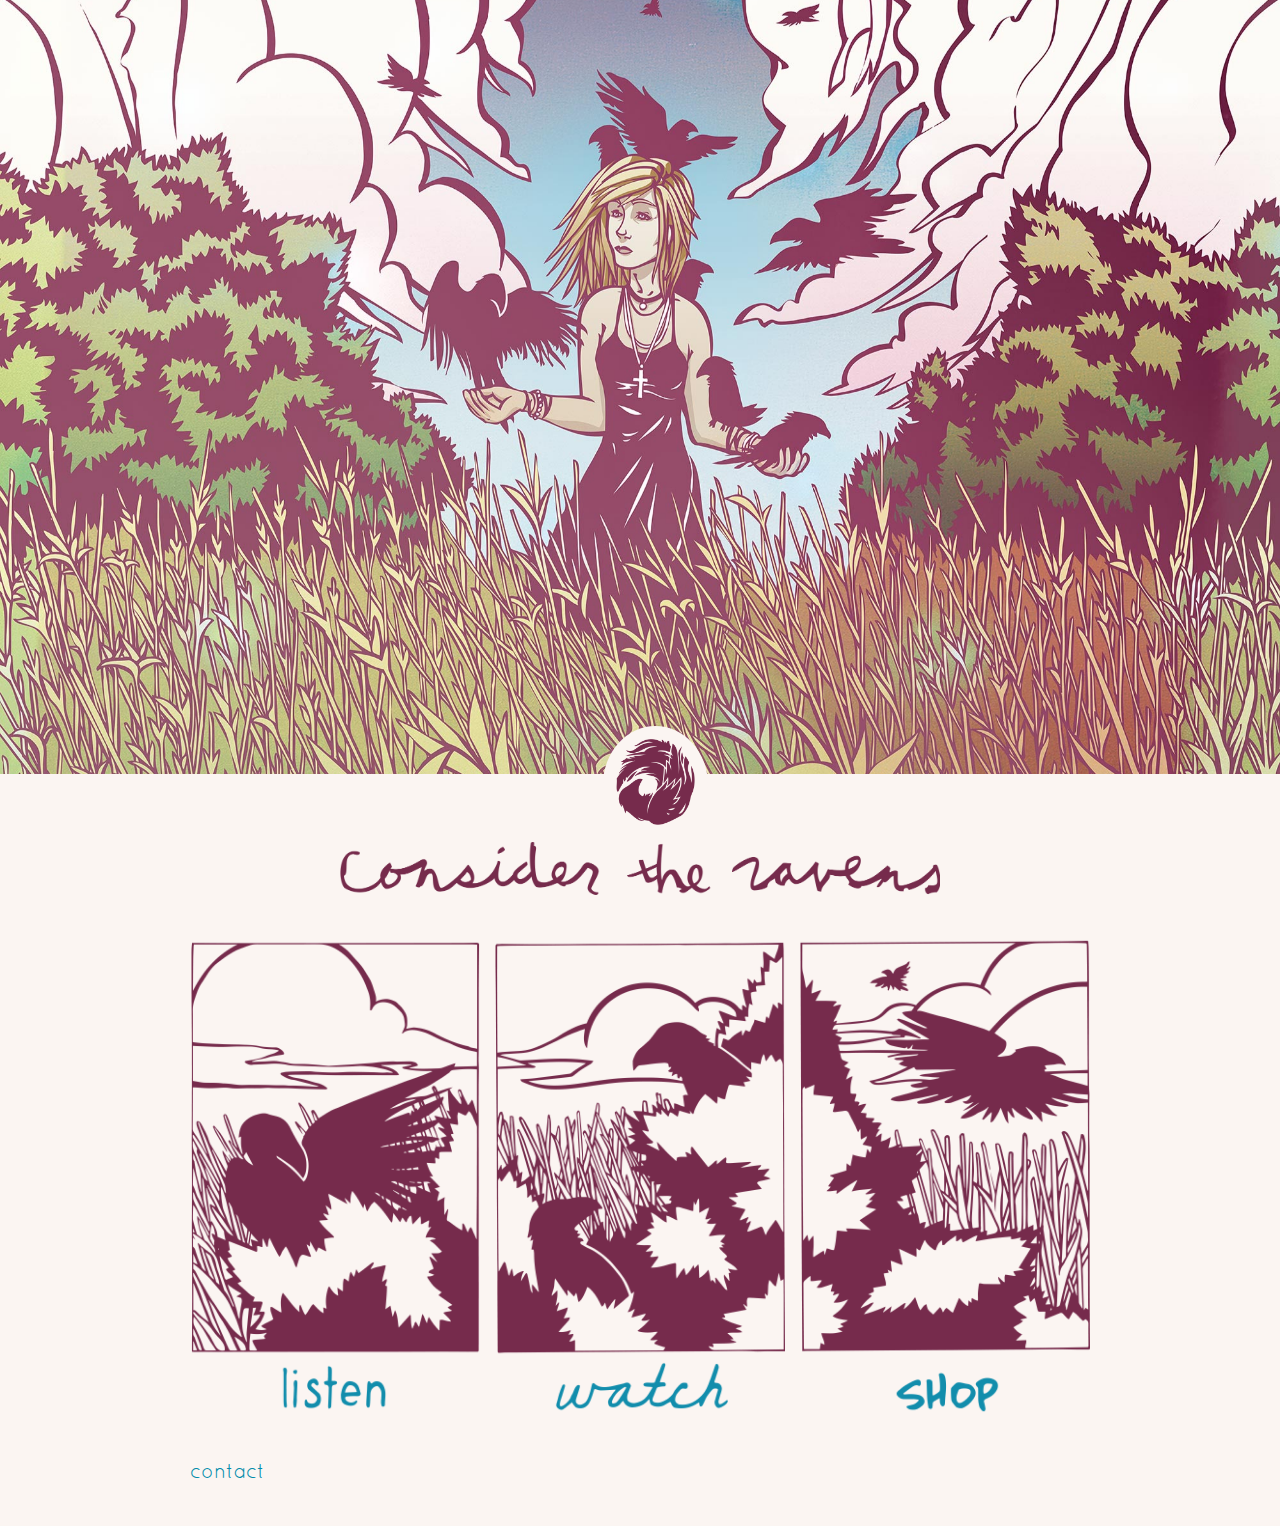
<file: index.html>
<!DOCTYPE html>
<html>
<head>
  <title>Consider The Ravens</title>
  <meta name="description" content="Christian pop punk.">
  <meta charset="utf-8">
  <meta http-equiv="X-UA-Compatible" content="IE=edge,chrome=1">
  <meta name="viewport" content="width=device-width, initial-scale=1" />
  <link rel="stylesheet" href="public/stylesheets/reset.css" type="text/css">
  <link rel="stylesheet" href="public/stylesheets/main.css?v=1" type="text/css">
  <script src="http://ajax.googleapis.com/ajax/libs/jquery/2.0.0/jquery.min.js"></script>
  <script src="./public/javascripts/scroll.js"></script>
</head>

<body>
  <div class="background"></div>
  <div class="window"></div>

  <div class="content">
    <div class="container">
      <figure><img src="public/images/logo.png" /></figure>

      <header><img src="public/images/name.png" /></header>

      <section>
        <ul>
          <li><a href="http://considertheravens.bandcamp.com" target="_blank" class="listen"></a></li>
          <li><a href="http://www.youtube.com/user/considertheravens777/videos" target="_blank" class="watch"></a></li>
          <li><a href="http://considertheravens.bigcartel.com/" target="_blank" class="shop"></a></li>
        </ul>
      </section>

      <footer>
        <p><a href="mailto:considertheravensband@gmail.com">contact</a></p>
      </footer>
    </div>
  </div>

  <div class="preloader">
    <img src="public/images/listen_hover.png" />
    <img src="public/images/watch_hover.png" />
    <img src="public/images/shop_hover.png" />
  </div>

</body>
</html>
</file>
<file: public/stylesheets/main.css>
html, body {
  width: 100%;
  height: 100%;
}

body {
  background-color: #fbf5f2;
  color: #843656;
  font-family: 'QuicksandBook', Helvetica, sans-serif;
  font-size: 15px;
  line-height: 1.3125rem;
  overflow-x: hidden;
}


/* TYPOGRAPHY
-------------------------------------------------------------------------*/

p {
  font-size: 20px;
}

a {
  color: #008cab;
  text-decoration: none;
}

a:hover {
  text-decoration: underline;
}


/* LAYOUT
-------------------------------------------------------------------------*/

.background {
  width: 100vw;
  height: 100vh;
  background: url('../images/masthead.jpg') no-repeat center center fixed;
  background-size: cover;
  position: fixed;
  z-index: -1;
}

.window {
  width: 100vw;
  height: 80vh;
}

.content {
  background-color: #fbf5f2;
  text-align: center;
  position: relative;
}

.container {
  max-width: 900px;
  width: 90%;
  margin: 0 auto;
  padding: 3.975rem 0 2.625rem;
}

figure {
  background-color: #fbf5f2;
  border-radius: 50%;
  width: 3.9375rem;
  padding: 0.6875rem;
  position: absolute;
  top: -2.3rem;
  left: 50%;
  margin-left: -2.33125rem;
  z-index: 10;
}

header {
  margin-bottom: 1.8125rem;
}

header img {
  width: 600px;
}

ul {
  display: flex;
  flex-direction: row;
  margin-bottom: 1.8125rem;
}

li {
  flex: 1;
  margin-right: 8px;
}

li:last-child {
  margin-right: 0;
}

li a {
  background-repeat: no-repeat;
  background-size: contain;
  display: block;
  height: 180px;
}

a.listen {
  background-image: url('../images/listen.png');
}
a.listen:hover {
  background-image: url('../images/listen_hover.png');
}
a.watch {
  background-image: url('../images/watch.png');
}
a.watch:hover {
  background-image: url('../images/watch_hover.png');
}
a.shop {
  background-image: url('../images/shop.png');
}
a.shop:hover {
  background-image: url('../images/shop_hover.png');
}

footer {
  text-align: left;
}

.preloader {
  position: absolute;
  left: -99999px;
}

img {
  max-width: 100%;
}

/* RESPONSIVE
-------------------------------------------------------------------------*/

@media only screen and (min-width: 500px) {
  li a {
    height: 230px;
  }
}

@media only screen and (min-width: 500px) {
  li a {
    height: 280px;
  }
}

@media only screen and (min-width: 600px) {
  .window {
    height: 86%;
  }

  figure {
    width: 5rem;
    padding: 0.8rem;
    top: -3rem;
  }

  li a {
    height: 340px;
  }
}

@media only screen and (min-width: 700px) {
  li {
    margin-right: 15px;
  }

  li a {
    height: 390px;
  }
}

@media only screen and (min-width: 800px) {
  li a {
    height: 440px;
  }
}

@media only screen and (min-width: 900px) {
  li a {
    height: 500px;
  }
}

/* FONTS
-------------------------------------------------------------------------*/

@font-face {
  font-family: 'QuicksandLight';
  src: url('../fonts/Quicksand_Light-webfont.eot');
  src: url('../fonts/Quicksand_Light-webfont.eot?#iefix') format('embedded-opentype'),
       url('../fonts/Quicksand_Light-webfont.woff') format('woff'),
       url('../fonts/Quicksand_Light-webfont.ttf') format('truetype'),
       url('../fonts/Quicksand_Light-webfont.svg#QuicksandLight') format('svg');
  font-weight: normal;
  font-style: normal;
}
@font-face {
  font-family: 'QuicksandLightOblique';
  src: url('../fonts/Quicksand_Light_Oblique-webfont.eot');
  src: url('../fonts/Quicksand_Light_Oblique-webfont.eot?#iefix') format('embedded-opentype'),
       url('../fonts/Quicksand_Light_Oblique-webfont.woff') format('woff'),
       url('../fonts/Quicksand_Light_Oblique-webfont.ttf') format('truetype'),
       url('../fonts/Quicksand_Light_Oblique-webfont.svg#QuicksandLightOblique') format('svg');
  font-weight: normal;
  font-style: normal;
}
@font-face {
  font-family: 'QuicksandBook';
  src: url('../fonts/Quicksand_Book-webfont.eot');
  src: url('../fonts/Quicksand_Book-webfont.eot?#iefix') format('embedded-opentype'),
       url('../fonts/Quicksand_Book-webfont.woff') format('woff'),
       url('../fonts/Quicksand_Book-webfont.ttf') format('truetype'),
       url('../fonts/Quicksand_Book-webfont.svg#QuicksandBook') format('svg');
  font-weight: normal;
  font-style: normal;
}
@font-face {
  font-family: 'QuicksandBookOblique';
  src: url('../fonts/Quicksand_Book_Oblique-webfont.eot');
  src: url('../fonts/Quicksand_Book_Oblique-webfont.eot?#iefix') format('embedded-opentype'),
       url('../fonts/Quicksand_Book_Oblique-webfont.woff') format('woff'),
       url('../fonts/Quicksand_Book_Oblique-webfont.ttf') format('truetype'),
       url('../fonts/Quicksand_Book_Oblique-webfont.svg#QuicksandBookOblique') format('svg');
  font-weight: normal;
  font-style: normal;
}
@font-face {
  font-family: 'QuicksandBold';
  src: url('../fonts/Quicksand_Bold-webfont.eot');
  src: url('../fonts/Quicksand_Bold-webfont.eot?#iefix') format('embedded-opentype'),
       url('../fonts/Quicksand_Bold-webfont.woff') format('woff'),
       url('../fonts/Quicksand_Bold-webfont.ttf') format('truetype'),
       url('../fonts/Quicksand_Bold-webfont.svg#QuicksandBold') format('svg');
  font-weight: normal;
  font-style: normal;
}
@font-face {
  font-family: 'QuicksandBoldOblique';
  src: url('../fonts/Quicksand_Bold_Oblique-webfont.eot');
  src: url('../fonts/Quicksand_Bold_Oblique-webfont.eot?#iefix') format('embedded-opentype'),
       url('../fonts/Quicksand_Bold_Oblique-webfont.woff') format('woff'),
       url('../fonts/Quicksand_Bold_Oblique-webfont.ttf') format('truetype'),
       url('../fonts/Quicksand_Bold_Oblique-webfont.svg#QuicksandBoldOblique') format('svg');
  font-weight: normal;
  font-style: normal;
}
@font-face {
  font-family: 'QuicksandDash';
  src: url('../fonts/Quicksand_Dash-webfont.eot');
  src: url('../fonts/Quicksand_Dash-webfont.eot?#iefix') format('embedded-opentype'),
       url('../fonts/Quicksand_Dash-webfont.woff') format('woff'),
       url('../fonts/Quicksand_Dash-webfont.ttf') format('truetype'),
       url('../fonts/Quicksand_Dash-webfont.svg#QuicksandDash') format('svg');
  font-weight: normal;
  font-style: normal;
}
</file>
